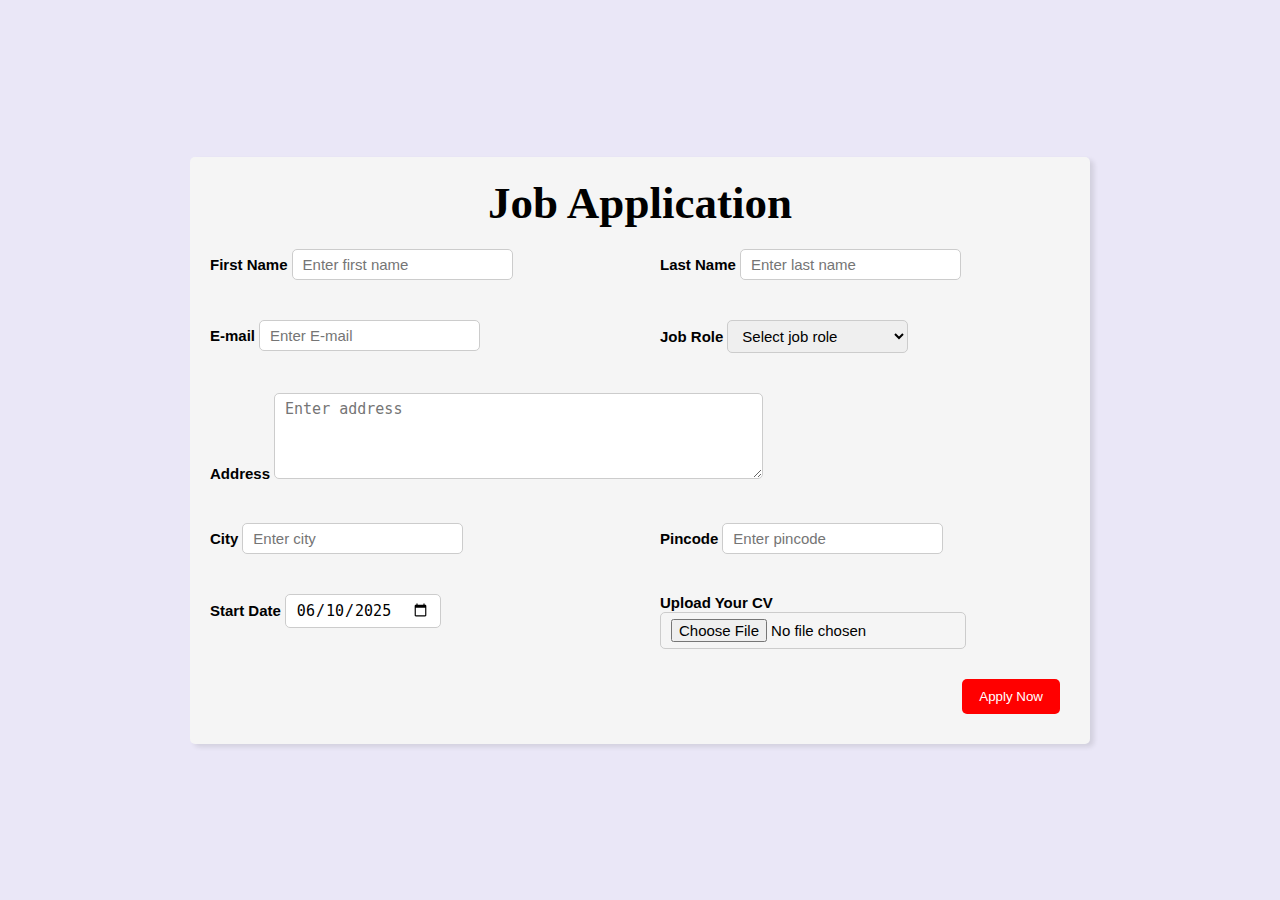
<file: Job Application/index.html>
<!DOCTYPE html>
<html lang="en">
    <head>
        <meta charset="UTF-8" />
        <meta name="viewport" content="width=device-width, initial-scale=1.0" />
        <title>Job Application</title>
        <link rel="stylesheet" href="style.css" />
    </head>

    <body>
        <div class="content">
            <h1>Job Application </h1>
            <form class="action">
                <div class="form-container">
                    <div class="from-control">
                        <label for="first-name">First Name</label>
                        <input id="first-name" placeholder="Enter first name">
                    </div>

                    <div  class="from-control">
                        <label for="last-nme">Last Name</label>
                        <input id="last-name" name="last-name" placeholder="Enter last name">
                    </div>

                    <div class="from-control">
                        <label for="email">E-mail</label>
                        <input type="email" id="Email" name="email" placeholder="Enter E-mail">

                    </div>
                    <div class="from-control">
                        <label for="Job Role" name="Job Role">Job Role</label>
                        <select id="Job Role" name="Job Role">
                            <option value="">Select job role</option>
                            <option value="front-end">Front End Developer</option>
                            <option value="back-end">Back End Developer</option>
                            <option value="full-stack">Full Stack Developer</option>
                            <option value="ui-ux">UI UX Designer</option>
                       </select>
                    </div>
                    <div class="textarea-control">
                        <label for="address">Address</label>
                        <textarea id="address" name="address" rows="4" cols="50" placeholder="Enter address"></textarea>
                    </div>
                    <div  class="from-control">
                        <label for="city">City</label>
                        <input id="city" name="city" placeholder="Enter city">
                    </div>
                    <div class="from-control">
                        <label for="pincode">Pincode</label>
                        <input type="number" id="pincode" name="pincode" placeholder="Enter pincode">
                    </div>
                    <div class="from-control">
                        <label for="date">Start Date</label>
                        <input type="date" id="date" name="date" value="2025-06-10">
                    </div>
                    <div class="from-control">
                        <label for="cv">Upload Your CV</label>
                        <input type="file" id="cv" name="cv">
                    </div>
                </div>
                <div class="button-container">
                    <button type="submit">Apply Now</button>
                </div>
            </form>
        </div>
    </body>
</html>
</file>
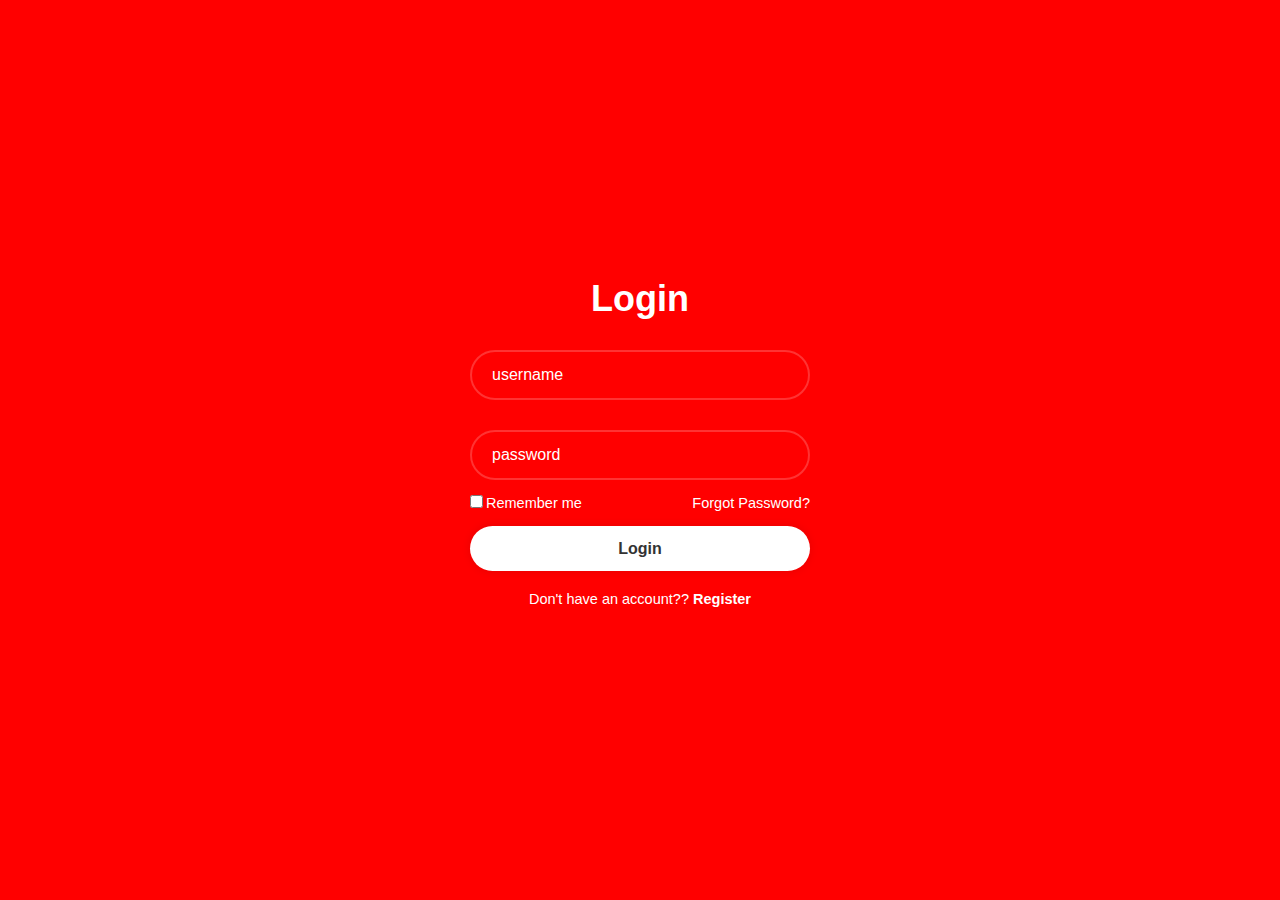
<file: Login/login.html>
<!DOCTYPE html>
<html lang="en-za">
    <head>
        <link rel="stylesheet" href="decoration.css">
    </head>
    <body>
        <div class="wrapper">
            <form action="">
                <h1>Login</h1>
                <div class="input-box">
                <input type="text" placeholder="username" required>
                <i class="bx bxs-user"></i>
        </div>
        <div class="input-box">
            <input type="password" placeholder="password" required>
            <i class="bx bsx-lock-alt"></i>
        </div>
        <div class="remember-forgot">
            <label><input type="checkbox">Remember me</label>
            <a href="#">Forgot Password?</a>
        </div>
        <button type="submit" class="btn">Login</button>
        
        <div class="register-link">
            <p>Don't have an account?? <A href="#">Register</A></p>
        </div>
            </form>
        </div>
    </body>
</html>
</file>
<file: Job Application/style.css>
*{
    margin: 0;
    padding: 0;
    box-sizing: border-box;
}

body{
    min-height: 100vh;
    background-color: #dad0d0;
    display: flex;
    justify-content: center;
    align-items: center;
    background-color: rgba(168, 155, 221, 0.244);
    background-size: cover;
    background-position: center;
}

.content{
    max-width: 900px;
    background-color: whitesmoke;
    margin: 50px;
    border-radius: 5px;
    box-shadow: 4px 3px 5px rgba(1, 1,1,0.1);
}

.content h1{
    padding: 20px;
    font-size: 45px;
    font-family: 'Segoe UI', Tahoma, Geneva, Verdana, sans-serif'
}

.content span{
    font-size: 25px;
    color: #274bcf;
}

.form-container{
    display: grid;
    grid-template-columns: repeat(auto-fit,minmax(400px,1fr));
    gap: 40px;
    margin: 0 20px;
}

.form-control{
    display: flex;
    flex-direction: column;
}

label{
    font-size: 15px;
    font-family: 'Segoe UI', Tahoma, Geneva, Verdana, sans-serif;
    font-weight: bold;
    margin-bottom: 5px;
}

input,select,textarea{
    padding: 6px 10px;
    border: 1px solid #ccc;
    border-radius: 5px;
    font-size: 15px;
}

input,select,textarea:focus{
    outline-color: red;
}

.button-container{
    padding: 30px;
    display: flex;
    justify-content: end;
}

button{
    background-color: red;
    padding: 8px 15px;
    border: transparent solid 2px;
    border-radius: 5px;
    color: white;
    transition: 0.3s ease-in;
}

buttom:hover{
    cursor: pointer;
    background-color: #ccc;
    border: 2px solid red;
    color: black;
    transition: 0.3s ease-in;
}

.textarea-control{
    grid-column: 1 / span 2;
}

.textarea.-control textarea{
    width: 100%;
}

@media (max-width: 750px) {
    .textarea-control {
        grid-column: 1 / span 1;
    }
}

h1{
    text-align: center;
}
</file>
<file: Login/decoration.css>
*{
    margin: 0;
    padding: 0;
    box-sizing: border-box;
    font-family: 'Montserrat', sans-serif;
}

body{
    display: flex;
    justify-content: center;
    align-items: center;
    min-height: 100vh;
    background-color: red;
    background-size: cover;
    background-position: center;
}

.wrapper{
width: 420px;
background: transparent;
color: white;
border-radius: 10px;
padding: 30px 40px;
}

.wrapper h1{
    font-size: 36px;
    text-align: center;
}

.wrapper .input-box{
    position: relative;
    margin: 10px 0;
    width: 100%;
    height: 50px;
    margin: 30px 0;
}

.input-box input{
    width: 100%;
    height: 100%;
    background: transparent;
    border: none;
    outline: none;
    border: 2px solid rgb(255, 255, 255, .2);
    border-radius: 40px;
    font-size: 16px;
    color: white;
    padding: 20px 45px 20px 20px;
}

.input-box input::placeholder{
    color: white;
}

.input-box i{
    position: absolute;
    right: 20px;
    top: 50%;
    transform: translateY(-50%);
    font-size: 20px;
}

.wrapper .remember-forgot{
    display: flex;
    justify-content: space-between;
    font-size: 14.5px;
    margin: -15px 0 15px;
}

.remember-forgot label input{
    accent-color: white;
    margin-right: 3px;
}
.remember-forgot a{
    color: white;
    text-decoration: none;
}

.remember-forgot a:hover{
    text-decoration: underline;
    flood-color: aquamarine;
}

.wrapper .btn{
    width: 100%;
    height: 45px;
    background: white;
    border: none;
    outline: none;
    border-radius: 40px;
    box-shadow: 0 0 10px rgb(0, 0, 0, .1);
    cursor: pointer;
    font-size: 16px;
    color: #333;
    font-weight: 600;
}

.wrapper .btn:hover{
    background-color: aquamarine;
    flood-color: cyan;
    flood-opacity: 100%;
}

.wrapper .register-link{
    font-size: 14.5px;
    text-align: center;
    margin: 20px 0 15px;
}

.register-link p a{
    color: white;
    text-decoration: none;
    font-weight: 600;
}

.register-link p a:hover{
    text-decoration: underline;
    flood-color: aquamarine;
}
</file>
